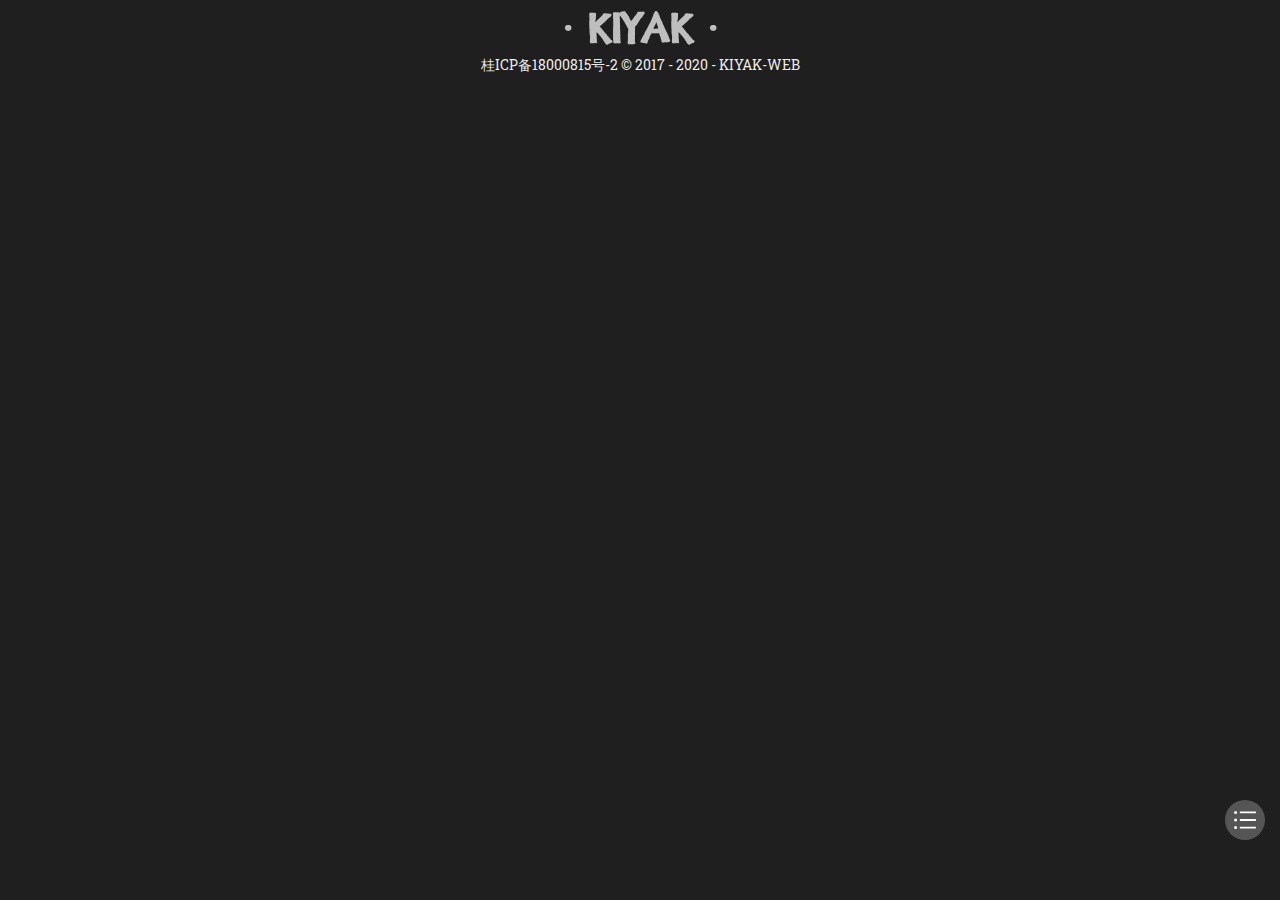
<file: about.html>
<!DOCTYPE html><html lang="zh-Hans"><head><meta charSet="utf-8"/><meta name="viewport" content="initial-scale=1.0, width=device-width"/><meta name="baidu-site-verification" content="cbUbgjjdru"/><meta name="generator" content="Next.js"/><link href="https://fonts.googleapis.com/css?family=Chelsea+Market:400" rel="stylesheet"/><link href="https://fonts.googleapis.com/css2?family=Noto+Serif+SC:wght@400;500&amp;display=swap" rel="stylesheet"/><link href="https://fonts.googleapis.com/css2?family=Roboto+Slab:wght@300;400;500&amp;display=swap" rel="stylesheet"/><link rel="shortcut icon" type="image/x-icon" href="/favicon.ico"/><script src="https://cdn.bootcdn.net/ajax/libs/react/16.13.1/umd/react.production.min.js"></script><script src="https://cdn.bootcdn.net/ajax/libs/react-dom/16.13.1/umd/react-dom.production.min.js"></script><script src="https://cdn.bootcdn.net/ajax/libs/highlight.js/10.0.3/highlight.min.js"></script><script src="/_.v1.js"></script><meta charSet="utf-8"/><meta name="viewport" content="width=device-width"/><link rel="preload" href="/_next/static/css/7af46002.794d2e46.chunk.css" as="style"/><link rel="stylesheet" href="/_next/static/css/7af46002.794d2e46.chunk.css" data-n-g=""/><link rel="preload" href="/_next/static/css/189f372a1a09b44bc5ee9e8694cd22967121ee9f_CSS.48deeafe.chunk.css" as="style"/><link rel="stylesheet" href="/_next/static/css/189f372a1a09b44bc5ee9e8694cd22967121ee9f_CSS.48deeafe.chunk.css" data-n-g=""/><link rel="preload" href="/_next/static/css/712a84a73acf62bf26290958298b2566586e7dd8_CSS.77aeb35e.chunk.css" as="style"/><link rel="stylesheet" href="/_next/static/css/712a84a73acf62bf26290958298b2566586e7dd8_CSS.77aeb35e.chunk.css" data-n-g=""/><link rel="preload" href="/_next/static/css/93b2fd6e127d30331b61cfd2f04634ca05024a66_CSS.c9bcc403.chunk.css" as="style"/><link rel="stylesheet" href="/_next/static/css/93b2fd6e127d30331b61cfd2f04634ca05024a66_CSS.c9bcc403.chunk.css" data-n-g=""/><link rel="preload" href="/_next/static/css/styles.a71acdf5.chunk.css" as="style"/><link rel="stylesheet" href="/_next/static/css/styles.a71acdf5.chunk.css" data-n-g=""/><noscript data-n-css="true"></noscript><link rel="preload" href="/_next/static/chunks/main-9e14e9299d96e4a63fc3.js" as="script"/><link rel="preload" href="/_next/static/chunks/webpack-d7b2fb72fb7257504a38.js" as="script"/><link rel="preload" href="/_next/static/chunks/7af46002.7b37a38a8911fc5fb44b.js" as="script"/><link rel="preload" href="/_next/static/chunks/7658eb265201359a3f9e5f36a5d51cd74c781bde.716fe7386381de1064b0.js" as="script"/><link rel="preload" href="/_next/static/chunks/189f372a1a09b44bc5ee9e8694cd22967121ee9f.c1299753f6cf9d140411.js" as="script"/><link rel="preload" href="/_next/static/chunks/189f372a1a09b44bc5ee9e8694cd22967121ee9f_CSS.8f6f5b95f5e92b2c9bcd.js" as="script"/><link rel="preload" href="/_next/static/chunks/712a84a73acf62bf26290958298b2566586e7dd8_CSS.bca366718f045dbe8189.js" as="script"/><link rel="preload" href="/_next/static/chunks/93b2fd6e127d30331b61cfd2f04634ca05024a66_CSS.19830e50427f38e47434.js" as="script"/><link rel="preload" href="/_next/static/chunks/608d37238a334f4b11fe8d600201fe11b7a5b804.cbf6dda1e316f22fd86b.js" as="script"/><link rel="preload" href="/_next/static/chunks/d111f78934af154ae2b78def2cd48076645f6685.b41fcd8fbee89b9b32b6.js" as="script"/><link rel="preload" href="/_next/static/chunks/e70a2e0268e458e8b9abc18785a5727107407f8e.3f5af21948b0ca66102f.js" as="script"/><link rel="preload" href="/_next/static/chunks/styles.97cfe1edb1cdc49560a5.js" as="script"/><link rel="preload" href="/_next/static/chunks/pages/_app-307ac3bfcacd4d7be388.js" as="script"/><link rel="preload" href="/_next/static/chunks/pages/about-9feb905b5a533ee6e847.js" as="script"/></head><body><div id="__next"><div><section class="ant-layout"><header class="ant-layout-header ki-header"><div class="ant-row ant-row-center ant-row-middle" style="height:100%"><div class="title-panel"><a class="header-title" href="/">· KIYAK ·</a></div></div></header><main class="ant-layout-content" style="margin-top:50px;padding-left:2px;padding-right:2px;padding-top:2px"><div style="overflow:hidden"><div></div></div><span style="position:fixed;bottom:60px;right:15px;z-index:999;background-color:#555555" class="ant-avatar ant-avatar-lg ant-avatar-circle ant-avatar-icon ant-dropdown-trigger"><span role="img" aria-label="unordered-list" class="anticon anticon-unordered-list"><svg viewBox="64 64 896 896" focusable="false" class="" data-icon="unordered-list" width="1em" height="1em" fill="currentColor" aria-hidden="true"><path d="M912 192H328c-4.4 0-8 3.6-8 8v56c0 4.4 3.6 8 8 8h584c4.4 0 8-3.6 8-8v-56c0-4.4-3.6-8-8-8zm0 284H328c-4.4 0-8 3.6-8 8v56c0 4.4 3.6 8 8 8h584c4.4 0 8-3.6 8-8v-56c0-4.4-3.6-8-8-8zm0 284H328c-4.4 0-8 3.6-8 8v56c0 4.4 3.6 8 8 8h584c4.4 0 8-3.6 8-8v-56c0-4.4-3.6-8-8-8zM104 228a56 56 0 10112 0 56 56 0 10-112 0zm0 284a56 56 0 10112 0 56 56 0 10-112 0zm0 284a56 56 0 10112 0 56 56 0 10-112 0z"></path></svg></span></span><div style="display:none" class="web-map"><a href="/">主页</a><a href="/notes">笔记</a></div></main><footer class="ant-layout-footer ki-footer"><a href="http://www.beian.miit.gov.cn" target="_blank" style="color:rgba(250, 250, 250, 0.938)">桂ICP备18000815号-2 © 2017 - 2020 - KIYAK-WEB</a></footer></section></div></div><script id="__NEXT_DATA__" type="application/json">{"props":{"pageProps":{}},"page":"/about","query":{},"buildId":"pGGBVmnLCT4XKOq0_CdKw","nextExport":true,"autoExport":true,"isFallback":false,"head":[["meta",{"charSet":"utf-8"}],["meta",{"name":"viewport","content":"width=device-width"}]]}</script><script nomodule="" src="/_next/static/chunks/polyfills-577caaa53936537aa4bf.js"></script><script src="/_next/static/chunks/main-9e14e9299d96e4a63fc3.js" async=""></script><script src="/_next/static/chunks/webpack-d7b2fb72fb7257504a38.js" async=""></script><script src="/_next/static/chunks/7af46002.7b37a38a8911fc5fb44b.js" async=""></script><script src="/_next/static/chunks/7658eb265201359a3f9e5f36a5d51cd74c781bde.716fe7386381de1064b0.js" async=""></script><script src="/_next/static/chunks/189f372a1a09b44bc5ee9e8694cd22967121ee9f.c1299753f6cf9d140411.js" async=""></script><script src="/_next/static/chunks/189f372a1a09b44bc5ee9e8694cd22967121ee9f_CSS.8f6f5b95f5e92b2c9bcd.js" async=""></script><script src="/_next/static/chunks/712a84a73acf62bf26290958298b2566586e7dd8_CSS.bca366718f045dbe8189.js" async=""></script><script src="/_next/static/chunks/93b2fd6e127d30331b61cfd2f04634ca05024a66_CSS.19830e50427f38e47434.js" async=""></script><script src="/_next/static/chunks/608d37238a334f4b11fe8d600201fe11b7a5b804.cbf6dda1e316f22fd86b.js" async=""></script><script src="/_next/static/chunks/d111f78934af154ae2b78def2cd48076645f6685.b41fcd8fbee89b9b32b6.js" async=""></script><script src="/_next/static/chunks/e70a2e0268e458e8b9abc18785a5727107407f8e.3f5af21948b0ca66102f.js" async=""></script><script src="/_next/static/chunks/styles.97cfe1edb1cdc49560a5.js" async=""></script><script src="/_next/static/chunks/pages/_app-307ac3bfcacd4d7be388.js" async=""></script><script src="/_next/static/chunks/pages/about-9feb905b5a533ee6e847.js" async=""></script><script src="/_next/static/pGGBVmnLCT4XKOq0_CdKw/_buildManifest.js" async=""></script><script src="/_next/static/pGGBVmnLCT4XKOq0_CdKw/_ssgManifest.js" async=""></script></body></html>
</file>
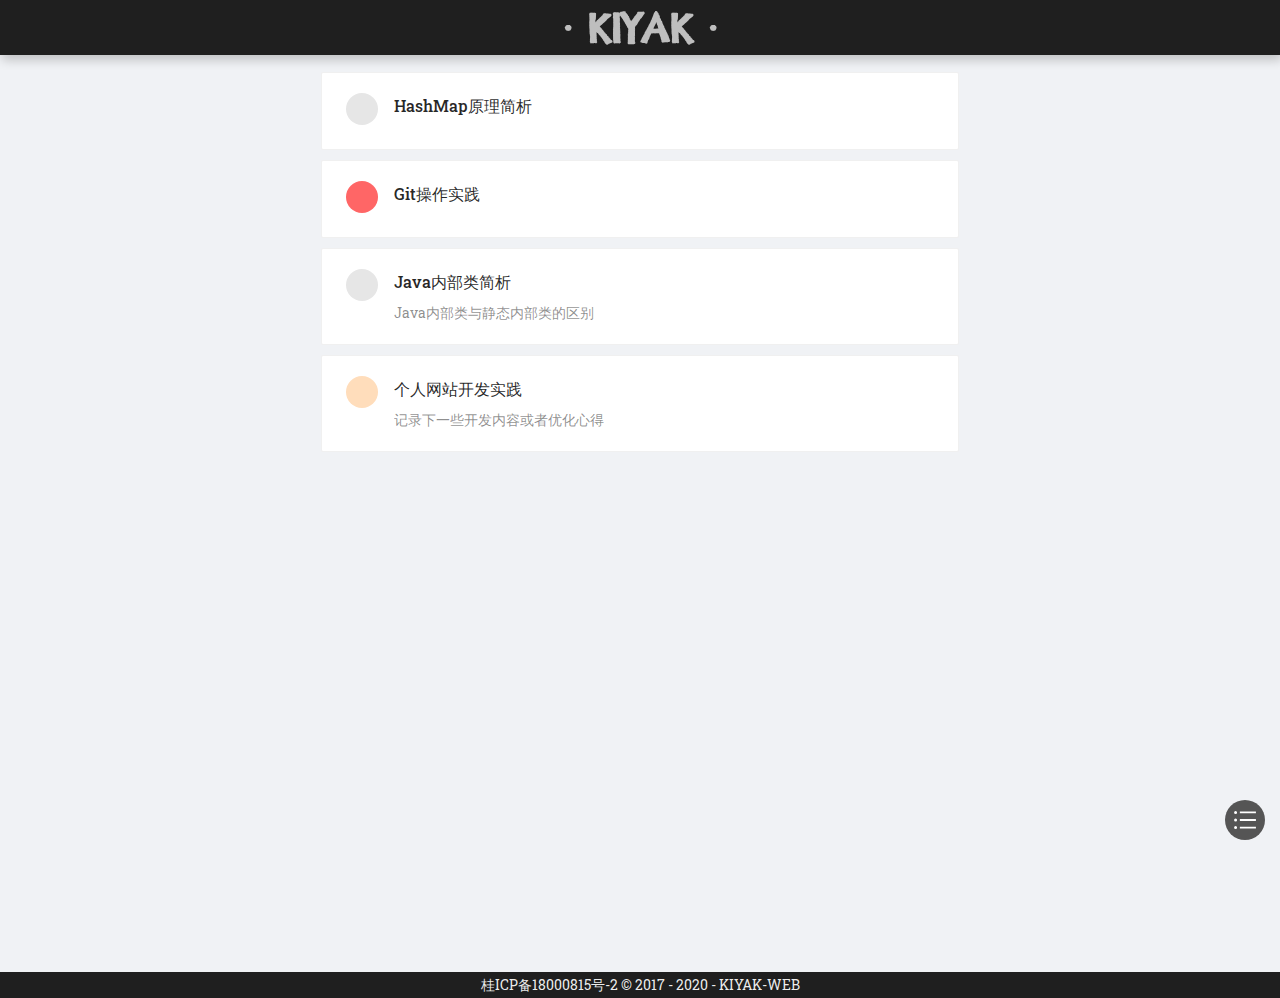
<file: notes.html>
<!DOCTYPE html><html lang="zh-Hans"><head><meta charSet="utf-8"/><meta name="viewport" content="initial-scale=1.0, width=device-width"/><meta name="baidu-site-verification" content="cbUbgjjdru"/><meta name="generator" content="Next.js"/><link href="https://fonts.googleapis.com/css?family=Chelsea+Market:400" rel="stylesheet"/><link href="https://fonts.googleapis.com/css2?family=Noto+Serif+SC:wght@400;500&amp;display=swap" rel="stylesheet"/><link href="https://fonts.googleapis.com/css2?family=Roboto+Slab:wght@300;400;500&amp;display=swap" rel="stylesheet"/><link rel="shortcut icon" type="image/x-icon" href="/favicon.ico"/><script src="https://cdn.bootcdn.net/ajax/libs/react/16.13.1/umd/react.production.min.js"></script><script src="https://cdn.bootcdn.net/ajax/libs/react-dom/16.13.1/umd/react-dom.production.min.js"></script><script src="https://cdn.bootcdn.net/ajax/libs/highlight.js/10.0.3/highlight.min.js"></script><script src="/_.v1.js"></script><meta name="viewport" content="width=device-width"/><meta charSet="utf-8"/><title>笔记 - kiyak</title><link rel="preload" href="/_next/static/css/7af46002.794d2e46.chunk.css" as="style"/><link rel="stylesheet" href="/_next/static/css/7af46002.794d2e46.chunk.css" data-n-g=""/><link rel="preload" href="/_next/static/css/189f372a1a09b44bc5ee9e8694cd22967121ee9f_CSS.48deeafe.chunk.css" as="style"/><link rel="stylesheet" href="/_next/static/css/189f372a1a09b44bc5ee9e8694cd22967121ee9f_CSS.48deeafe.chunk.css" data-n-g=""/><link rel="preload" href="/_next/static/css/712a84a73acf62bf26290958298b2566586e7dd8_CSS.77aeb35e.chunk.css" as="style"/><link rel="stylesheet" href="/_next/static/css/712a84a73acf62bf26290958298b2566586e7dd8_CSS.77aeb35e.chunk.css" data-n-g=""/><link rel="preload" href="/_next/static/css/93b2fd6e127d30331b61cfd2f04634ca05024a66_CSS.c9bcc403.chunk.css" as="style"/><link rel="stylesheet" href="/_next/static/css/93b2fd6e127d30331b61cfd2f04634ca05024a66_CSS.c9bcc403.chunk.css" data-n-g=""/><link rel="preload" href="/_next/static/css/styles.a71acdf5.chunk.css" as="style"/><link rel="stylesheet" href="/_next/static/css/styles.a71acdf5.chunk.css" data-n-g=""/><noscript data-n-css="true"></noscript><link rel="preload" href="/_next/static/chunks/main-9e14e9299d96e4a63fc3.js" as="script"/><link rel="preload" href="/_next/static/chunks/webpack-d7b2fb72fb7257504a38.js" as="script"/><link rel="preload" href="/_next/static/chunks/7af46002.7b37a38a8911fc5fb44b.js" as="script"/><link rel="preload" href="/_next/static/chunks/7658eb265201359a3f9e5f36a5d51cd74c781bde.716fe7386381de1064b0.js" as="script"/><link rel="preload" href="/_next/static/chunks/189f372a1a09b44bc5ee9e8694cd22967121ee9f.c1299753f6cf9d140411.js" as="script"/><link rel="preload" href="/_next/static/chunks/189f372a1a09b44bc5ee9e8694cd22967121ee9f_CSS.8f6f5b95f5e92b2c9bcd.js" as="script"/><link rel="preload" href="/_next/static/chunks/712a84a73acf62bf26290958298b2566586e7dd8_CSS.bca366718f045dbe8189.js" as="script"/><link rel="preload" href="/_next/static/chunks/93b2fd6e127d30331b61cfd2f04634ca05024a66_CSS.19830e50427f38e47434.js" as="script"/><link rel="preload" href="/_next/static/chunks/608d37238a334f4b11fe8d600201fe11b7a5b804.cbf6dda1e316f22fd86b.js" as="script"/><link rel="preload" href="/_next/static/chunks/d111f78934af154ae2b78def2cd48076645f6685.b41fcd8fbee89b9b32b6.js" as="script"/><link rel="preload" href="/_next/static/chunks/e70a2e0268e458e8b9abc18785a5727107407f8e.3f5af21948b0ca66102f.js" as="script"/><link rel="preload" href="/_next/static/chunks/styles.97cfe1edb1cdc49560a5.js" as="script"/><link rel="preload" href="/_next/static/chunks/pages/_app-307ac3bfcacd4d7be388.js" as="script"/><link rel="preload" href="/_next/static/chunks/pages/notes-67102935653fbd95908e.js" as="script"/></head><body><div id="__next"><div><section class="ant-layout"><header class="ant-layout-header ki-header"><div class="ant-row ant-row-center ant-row-middle" style="height:100%"><div class="title-panel"><a class="header-title" href="/">· KIYAK ·</a></div></div></header><main class="ant-layout-content" style="margin-top:50px;padding-left:2px;padding-right:2px;padding-top:2px"><div style="overflow:hidden"><div style="margin-top:20px;min-height:100vh"><div class="ant-row ant-row-center"><div class="ant-col ant-col-xs-24 ant-col-sm-24 ant-col-md-15 ant-col-lg-12"><a href="/posts/java-hash-map"><div style="margin-bottom:10px" class="ant-card ant-card-bordered"><div class="ant-card-body"><div class="ant-card-meta"><div class="ant-card-meta-avatar"><span style="background-color:rgb(230, 230, 230)" class="ant-avatar ant-avatar-circle"><span class="ant-avatar-string" style="opacity:0">💪</span></span></div><div class="ant-card-meta-detail"><div class="ant-card-meta-title"><span>HashMap原理简析</span></div></div></div></div></div></a><a href="/posts/git-practice"><div style="margin-bottom:10px" class="ant-card ant-card-bordered"><div class="ant-card-body"><div class="ant-card-meta"><div class="ant-card-meta-avatar"><span style="background-color:#FF6666" class="ant-avatar ant-avatar-circle"><span class="ant-avatar-string" style="opacity:0">Git</span></span></div><div class="ant-card-meta-detail"><div class="ant-card-meta-title"><span>Git操作实践</span></div></div></div></div></div></a><a href="/posts/java-internal-classes"><div style="margin-bottom:10px" class="ant-card ant-card-bordered"><div class="ant-card-body"><div class="ant-card-meta"><div class="ant-card-meta-avatar"><span style="background-color:rgb(230, 230, 230)" class="ant-avatar ant-avatar-circle"><span class="ant-avatar-string" style="opacity:0">☕</span></span></div><div class="ant-card-meta-detail"><div class="ant-card-meta-title"><span>Java内部类简析</span></div><div class="ant-card-meta-description">Java内部类与静态内部类的区别</div></div></div></div></div></a><a href="/posts/personal-website-development-practice"><div style="margin-bottom:10px" class="ant-card ant-card-bordered"><div class="ant-card-body"><div class="ant-card-meta"><div class="ant-card-meta-avatar"><span style="background-color:#ffddbb" class="ant-avatar ant-avatar-circle"><span class="ant-avatar-string" style="opacity:0">👍</span></span></div><div class="ant-card-meta-detail"><div class="ant-card-meta-title"><span>个人网站开发实践</span></div><div class="ant-card-meta-description">记录下一些开发内容或者优化心得</div></div></div></div></div></a></div></div></div></div><span style="position:fixed;bottom:60px;right:15px;z-index:999;background-color:#555555" class="ant-avatar ant-avatar-lg ant-avatar-circle ant-avatar-icon ant-dropdown-trigger"><span role="img" aria-label="unordered-list" class="anticon anticon-unordered-list"><svg viewBox="64 64 896 896" focusable="false" class="" data-icon="unordered-list" width="1em" height="1em" fill="currentColor" aria-hidden="true"><path d="M912 192H328c-4.4 0-8 3.6-8 8v56c0 4.4 3.6 8 8 8h584c4.4 0 8-3.6 8-8v-56c0-4.4-3.6-8-8-8zm0 284H328c-4.4 0-8 3.6-8 8v56c0 4.4 3.6 8 8 8h584c4.4 0 8-3.6 8-8v-56c0-4.4-3.6-8-8-8zm0 284H328c-4.4 0-8 3.6-8 8v56c0 4.4 3.6 8 8 8h584c4.4 0 8-3.6 8-8v-56c0-4.4-3.6-8-8-8zM104 228a56 56 0 10112 0 56 56 0 10-112 0zm0 284a56 56 0 10112 0 56 56 0 10-112 0zm0 284a56 56 0 10112 0 56 56 0 10-112 0z"></path></svg></span></span><div style="display:none" class="web-map"><a href="/">主页</a><a href="/notes">笔记</a></div></main><footer class="ant-layout-footer ki-footer"><a href="http://www.beian.miit.gov.cn" target="_blank" style="color:rgba(250, 250, 250, 0.938)">桂ICP备18000815号-2 © 2017 - 2020 - KIYAK-WEB</a></footer></section></div></div><script id="__NEXT_DATA__" type="application/json">{"props":{"pageProps":{"posts":[{"filename":"programming/[Java]HashMap原理简析.md","title":"HashMap原理简析","date":"2020-06-06T14:02:00.000Z","updated":"2020-06-06T14:02:00.000Z","preText":"💪","preTextColor":"rgb(230, 230, 230)","status":null,"statusColor":null,"id":"java-hash-map"},{"filename":"programming/[Git]操作实践.md","title":"Git操作实践","excerpt":"","date":"2020-05-28T18:00:00.000Z","updated":"2020-05-28T18:00:00.000Z","preText":"Git","preTextColor":"#FF6666","id":"git-practice"},{"filename":"programming/[Java]内部类简析.md","title":"Java内部类简析","excerpt":"Java内部类与静态内部类的区别","date":"2019-05-16T10:35:07.322Z","updated":"2019-05-16T10:35:07.322Z","preText":"☕","preTextColor":"rgb(230, 230, 230)","id":"java-internal-classes"},{"filename":"个人网站开发实践.md","title":"个人网站开发实践","excerpt":"记录下一些开发内容或者优化心得","date":"2019-01-20T18:35:07.322Z","updated":"2020-05-26T14:02:00.000Z","preText":"👍","preTextColor":"#ffddbb","id":"personal-website-development-practice"}]},"__N_SSG":true},"page":"/notes","query":{},"buildId":"pGGBVmnLCT4XKOq0_CdKw","nextExport":false,"isFallback":false,"gsp":true,"head":[["meta",{"name":"viewport","content":"width=device-width"}],["meta",{"charSet":"utf-8"}],["title",{"children":"笔记 - kiyak"}]]}</script><script nomodule="" src="/_next/static/chunks/polyfills-577caaa53936537aa4bf.js"></script><script src="/_next/static/chunks/main-9e14e9299d96e4a63fc3.js" async=""></script><script src="/_next/static/chunks/webpack-d7b2fb72fb7257504a38.js" async=""></script><script src="/_next/static/chunks/7af46002.7b37a38a8911fc5fb44b.js" async=""></script><script src="/_next/static/chunks/7658eb265201359a3f9e5f36a5d51cd74c781bde.716fe7386381de1064b0.js" async=""></script><script src="/_next/static/chunks/189f372a1a09b44bc5ee9e8694cd22967121ee9f.c1299753f6cf9d140411.js" async=""></script><script src="/_next/static/chunks/189f372a1a09b44bc5ee9e8694cd22967121ee9f_CSS.8f6f5b95f5e92b2c9bcd.js" async=""></script><script src="/_next/static/chunks/712a84a73acf62bf26290958298b2566586e7dd8_CSS.bca366718f045dbe8189.js" async=""></script><script src="/_next/static/chunks/93b2fd6e127d30331b61cfd2f04634ca05024a66_CSS.19830e50427f38e47434.js" async=""></script><script src="/_next/static/chunks/608d37238a334f4b11fe8d600201fe11b7a5b804.cbf6dda1e316f22fd86b.js" async=""></script><script src="/_next/static/chunks/d111f78934af154ae2b78def2cd48076645f6685.b41fcd8fbee89b9b32b6.js" async=""></script><script src="/_next/static/chunks/e70a2e0268e458e8b9abc18785a5727107407f8e.3f5af21948b0ca66102f.js" async=""></script><script src="/_next/static/chunks/styles.97cfe1edb1cdc49560a5.js" async=""></script><script src="/_next/static/chunks/pages/_app-307ac3bfcacd4d7be388.js" async=""></script><script src="/_next/static/chunks/pages/notes-67102935653fbd95908e.js" async=""></script><script src="/_next/static/pGGBVmnLCT4XKOq0_CdKw/_buildManifest.js" async=""></script><script src="/_next/static/pGGBVmnLCT4XKOq0_CdKw/_ssgManifest.js" async=""></script></body></html>
</file>
